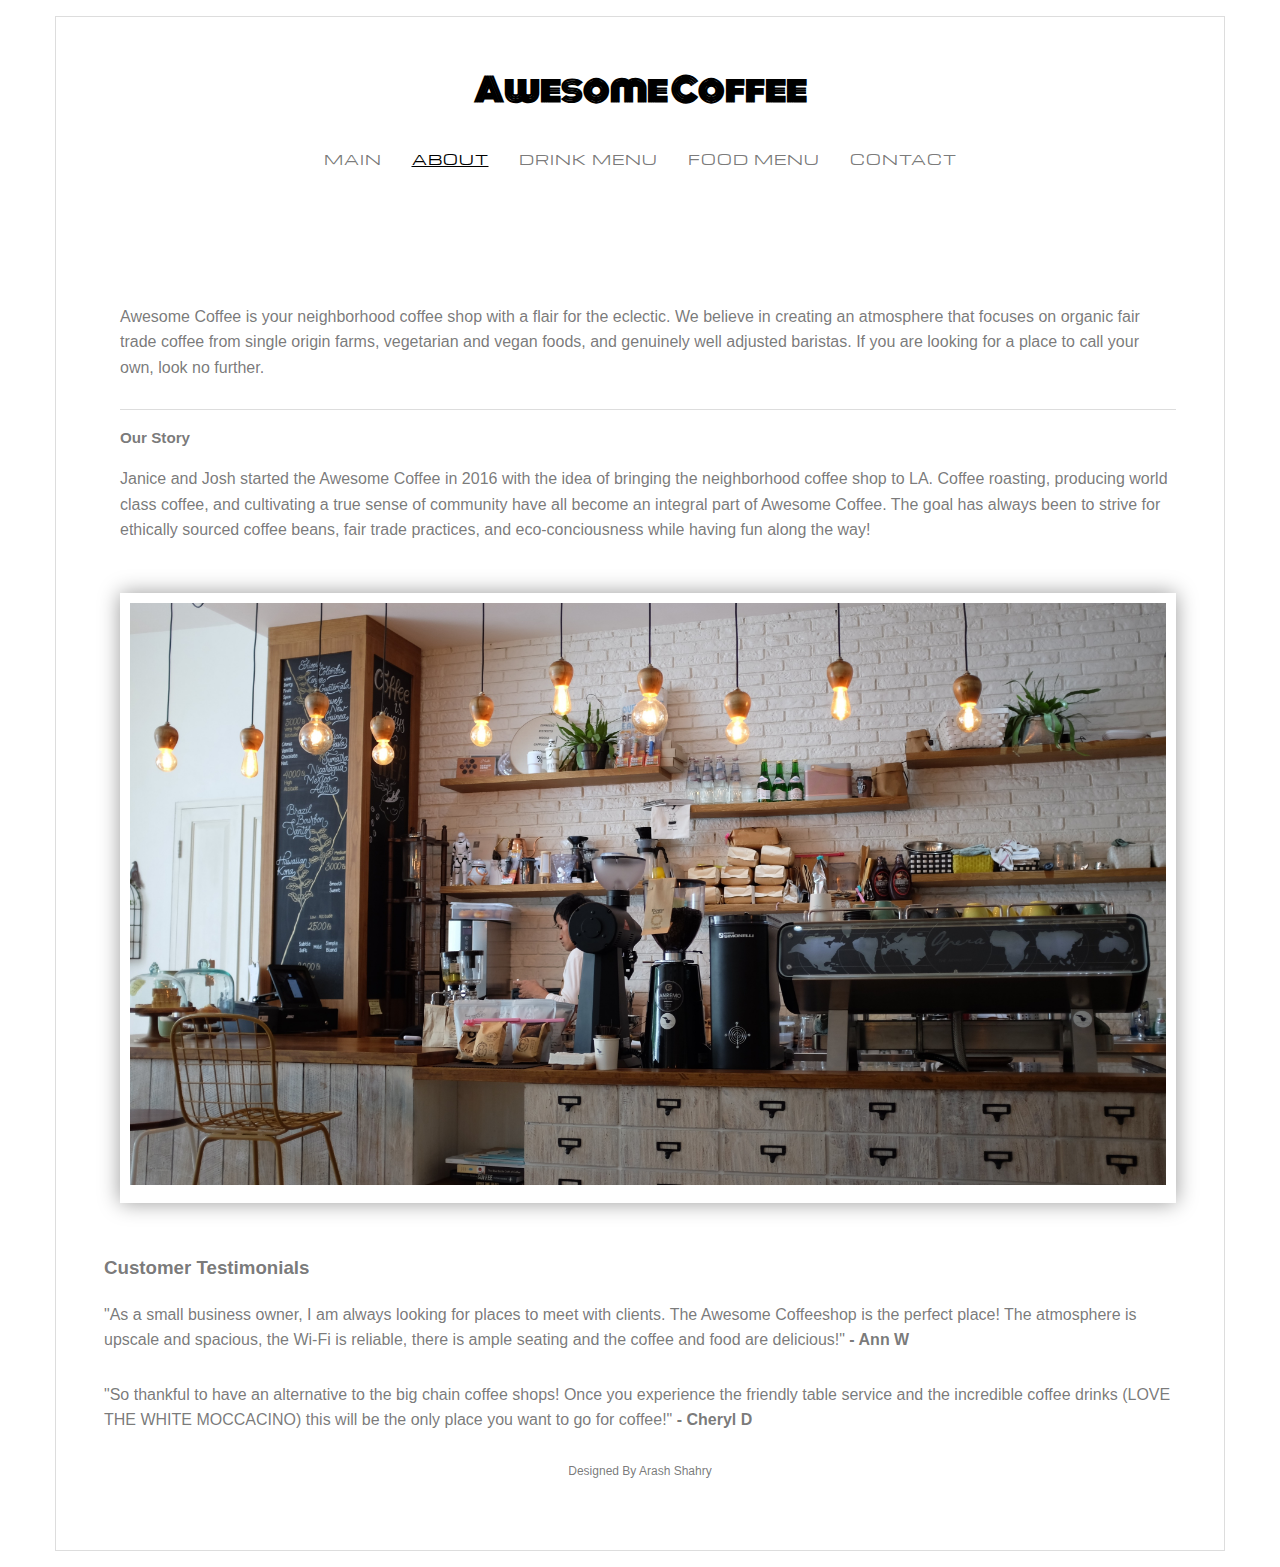
<file: about.html>
<!DOCTYPE html>
<html lang="en">
  <head>
    <title>About | Awesome Coffee</title>
    <meta charset="UTF-8">
    <meta name="viewport" content="width=device-width, initial-scale=1">
     <link rel="stylesheet" href="css/application.css">
    <link href="https://fonts.googleapis.com/css?family=Open+Sans:400,700" rel="stylesheet">
    <link href="https://fonts.googleapis.com/css?family=Audiowide|Monoton" rel="stylesheet">
    <link href="https://fonts.googleapis.com/css?family=Michroma" rel="stylesheet">
  </head>

  <body>
    <div class="container">
      <header class="main-header">
        <div id="upper-logo">
          <h1 class="logo">Awesome Coffee</h1>
        </div>
        <div class="topNav">
          <ul class="main-nav">
            <li><a href="index.html">Main</a></li>
            <li><a href="about.html" class="selected">About</a></li>
            <li><a href="drinkMenu.html">Drink Menu</a></li>
            <li><a href="foodMenu.html">food Menu</a></li>
            <li><a href="contact.html">Contact</a></li>
          </ul>
        </div>
        <div class="mobile-menu"><a class="menu" href="#">Menu</a></div>
        <div id="lower-logo">
          <h1 class="logo">Awesome Coffee</h1>
          
        </div>
        
      </header>
      
        <div class=" headings">
          <div class="description">
            <p>Awesome Coffee is your neighborhood coffee shop with a flair for the eclectic. We believe in creating an atmosphere that focuses on organic fair trade coffee from single origin farms, vegetarian and vegan foods, and genuinely well adjusted baristas. If you are looking for a place to call your own, look no further.</p>
          </div>

        
          <h3>Our Story</h3>
          <p class="story">Janice and Josh started the Awesome Coffee in 2016 with the idea of bringing the neighborhood coffee shop to LA.  Coffee roasting, producing world class coffee, and cultivating a true sense of community have all become an integral part of Awesome Coffee. The goal has always been to strive for ethically sourced coffee beans, fair trade practices, and eco-conciousness while having fun along the way! </p>
          <div class="story-image">
            <div >
              <img  src="images/coffeeShop.png" alt="coffee shop" />
            </div>
          </div>
        </div> <!--primary-->


        <div class="">
          <div class="testemonials">
          <h3>Customer Testimonials</h3> 
            <p>"As a small business owner, I am always looking for places to meet with clients. The Awesome Coffeeshop is the perfect place! The atmosphere is upscale and spacious, the Wi-Fi is reliable, there is ample seating and the coffee and food are delicious!"<b> - Ann W</b></p>

            <p>"So thankful to have an alternative to the big chain coffee shops! Once you experience the friendly table service and the incredible coffee drinks (LOVE THE WHITE MOCCACINO) this will be the only place you want to go for coffee!"<b> - Cheryl D</b></p>
          </div>
        </div> <!--/.secondary-->

      <footer class="footer">
        <p>Designed By <a href="http://www.arashshahry.com" target="_blank">Arash Shahry</a><p>
      </footer>
    </div> <!--/.container-->
     
    <script src="https://ajax.googleapis.com/ajax/libs/jquery/3.1.0/jquery.min.js"></script>
    <script type="text/javascript" src="js/app.js"></script>

  </body>
</html>
</file>
<file: css/application.css>
* {
  box-sizing: border-box; }

body {
  font-family: "Varela Round", sans-serif;
  line-height: 1.6;
  color: rgba(64, 64, 64, 0.7);
  margin: 0; }

ul {
  margin: 0;
  padding: 0;
  list-style: none; }

p {
  font-size: 1em;
  margin-bottom: 1.8em; }

h2,
h3,
a {
  color: rgba(64, 64, 64, 0.7); }

h2,
h3 {
  margin-top: 0; }

a {
  text-decoration: none; }

img {
  max-width: 100%;
  width: 100%; }

.clearfix {
  display: block;
  height: 1px;
  clear: both;
  overflow: hidden; }

.container {
  margin: 0 auto;
  max-width: 1170px;
  padding: 1.5em; }
  @media (min-width: 769px) {
    .container {
      padding: 3em;
      border: 1px solid #ddd;
      margin-top: 1em;
      margin-bottom: 1em; } }

a.selected {
  color: #000;
  text-decoration: underline; }

@media (min-width: 769px) {
  .mobile-menu {
    visibility: hidden; } }

.logo {
  text-align: center;
  font-family: 'Monoton', cursive;
  color: #000;
  padding: 1em;
  margin: 0; }
  @media (min-width: 769px) {
    .logo {
      padding: 0 0 .5em 0; } }

#upper-logo {
  display: none; }
  @media (min-width: 769px) {
    #upper-logo {
      display: block;
      padding: 0; } }

@media (min-width: 769px) {
  #lower-logo {
    display: none; } }

.slideshow {
  margin: 15px auto;
  position: relative;
  width: 100%;
  padding: 10px;
  box-shadow: 0 0 20px rgba(0, 0, 0, 0.4);
  float: left;
  overflow: hidden; }
  @media (min-width: 769px) {
    .slideshow {
      width: 49%; } }

.slideshow > div {
  overflow: hidden; }

@media (min-width: 769px) {
  .slideshow.last {
    float: right;
    margin-right: 0; } }

p.italic {
  font-style: italic;
  color: #62676B; }

button {
  font-family: serif;
  padding: 19px 39px 18px;
  color: #black;
  background: #fff;
  font-size: 16px;
  text-align: center;
  border-radius: 5px;
  width: 100%;
  margin-bottom: 10px;
  margin-top: 1em;
  border: 1px solid #000;
  font-family: 'Michroma', sans-serif;
  cursor: pointer; }

button:hover, button:focus {
  background: #000;
  color: #ddd; }

input[type="email"]:-moz-placeholder,
input[type="text"]:-moz-placeholder {
  text-align: right;
  font-style: italic; }

input[type="email"]:-ms-input-placeholder,
input[type="text"]:-ms-input-placeholder {
  text-align: right;
  font-style: italic; }

input[type="email"]::-webkit-input-placeholder,
input[type="text"]::-webkit-input-placeholder {
  text-align: right;
  font-style: italic; }

fieldset {
  margin-top: 30px;
  border: none; }

legend {
  font-weight: bold;
  font-size: 1.3em;
  margin-bottom: 10px; }

.contact label, article label {
  display: block;
  margin-top: 5px;
  color: #62676B;
  font-size: 1em; }

fieldset label:first-of-type {
  margin-bottom: 1em; }

input[type="text"],
input[type="email"],
input[type="tel"],
textarea,
select {
  background: rgba(255, 255, 255, 0.1);
  border: none;
  margin-top: -10px;
  margin-bottom: 10px;
  width: 100%;
  font-size: 1em;
  outline: 0;
  padding: 15px;
  width: 100%;
  background-color: #eee;
  color: #62676B;
  box-shadow: 0 1px 0 rgba(0, 0, 0, 0.03) inset;
  border-radius: 5px; }

#zip {
  width: 50%;
  margin-bottom: 2em; }

select {
  padding: 6px;
  height: 45px;
  border-radius: 2px; }

input:focus,
select:focus,
textarea:focus {
  border: 1px solid #ddd;
  background-color: #FFFBCC; }

.format {
  margin-top: 1em;
  line-height: 2.75;
  color: #62676B;
  text-align: left;
  letter-spacing: 1px; }

label.radio {
  display: inline;
  color: #62676B;
  margin-left: 10px; }

textarea {
  margin-top: 1em;
  height: 120px; }

.name {
  font-size: 1.35em;
  margin: 0; }

.main-nav {
  margin-top: 5px; }

.name a,
.main-nav a {
  display: block;
  padding: 10px 15px; }

.main-nav a {
  font-size: .90em;
  text-transform: uppercase;
  letter-spacing: 1px; }

.main-nav a:hover {
  color: #404040; }

.main-nav {
  display: none;
  margin-bottom: 1em;
  font-family: 'Michroma', sans-serif; }

.main-nav.active {
  display: block; }

.menu {
  text-transform: uppercase;
  margin: 1em;
  cursor: pointer;
  display: block;
  color: #404040;
  font-family: 'Michroma', sans-serif;
  font-size: 16px; }

.mobile-menu {
  border-top: 1px solid #ddd;
  border-bottom: 1px solid #ddd; }

.name a,
.main-nav a, .menu, .site-address,
.site-city, footer p {
  text-align: center; }

@media (min-width: 769px) {
  .row {
    flex-wrap: wrap; } }

.story-image {
  margin: 50px auto;
  position: relative;
  width: 100%;
  height: 100%;
  padding: 10px;
  box-shadow: 0 0 20px rgba(0, 0, 0, 0.4); }

.our-coffee, .time {
  margin-left: 1em;
  margin-bottom: 1em;
  padding-bottom: 2em;
  border-bottom: 1px solid #ddd; }

#map {
  margin-right: 1em;
  width: 100%;
  height: 400px; }
  @media (min-width: 769px) {
    #map {
      margin-top: 7em;
      margin-left: 1em; } }

@media (min-width: 769px) {
  .col {
    flex: 1 50%; } }
@media (min-width: 1025px) {
  .col {
    flex-basis: 0; } }

.footer {
  margin-top: 2em;
  border-top: 1px solid #alto;
  font-size: 0.75em; }

footer p {
  cursor: pointer; }

@media (min-width: 769px) {
  .main-header {
    flex-direction: column;
    align-items: center; } }

@media (min-width: 769px) {
  .main-header,
  .main-nav,
  .row {
    display: flex;
    visibility: block; } }

.description {
  padding-top: 1em;
  border-bottom: 1px solid #ddd; }

.headings {
  margin-top: 1em;
  margin-left: 1em; }

.headings h3 {
  font-size: .95em;
  margin-top: 1em; }

.menu-item-description {
  line-height: 1.3em;
  margin-left: 1em;
  margin-right: 1em;
  margin-top: -0.7em;
  font-family: "Merriweather";
  font-style: normal;
  font-weight: 300; }

/*# sourceMappingURL=application.css.map */
</file>
